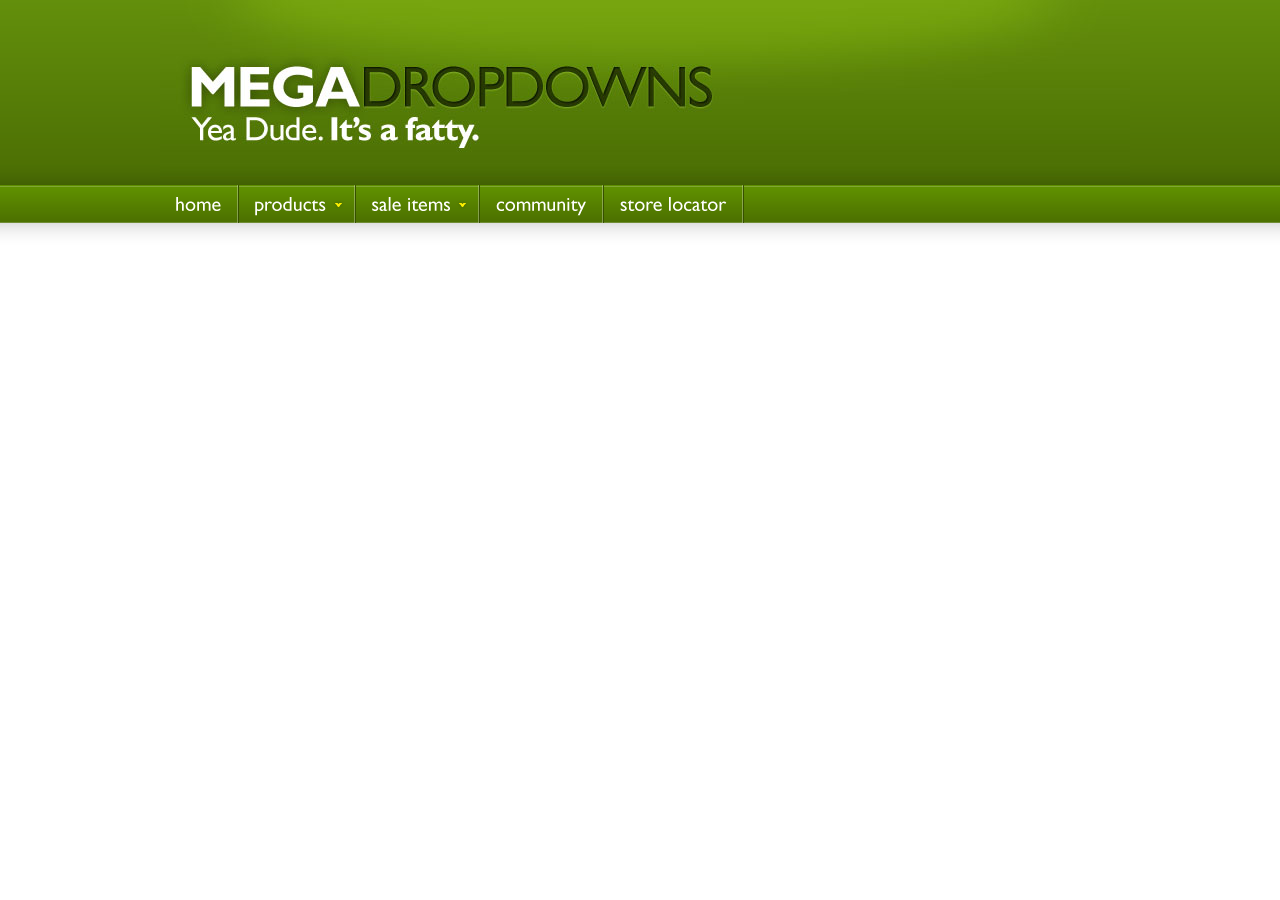
<file: library/source/mega-menu/index.html>
<!DOCTYPE html PUBLIC "-//W3C//DTD XHTML 1.0 Transitional//EN" "http://www.w3.org/TR/xhtml1/DTD/xhtml1-transitional.dtd">
<html xmlns="http://www.w3.org/1999/xhtml">
<head>
<meta http-equiv="Content-Type" content="text/html; charset=utf-8" />
<title>Mega Dropdown Menu by Soh Tanaka</title>

<style type="text/css">
body {
	margin: 0; padding: 0;
	font: normal 10px Verdana, Arial, Helvetica, sans-serif;
	background: url(body_bg.png) repeat-x;
}
*{outline: none;}
img {border: 0;}
.container {
	width: 960px;
	padding: 0;
	margin: 0 auto;
}
#header {
	background: url(header.jpg) no-repeat;
	width: 970px; height: 179px;
	float: left;
}
ul#topnav {
	margin: 0; padding: 0;
	float:left;
	width: 100%;
	list-style: none;
	font-size: 1.1em;
}
ul#topnav li {
	float: left;
	margin: 0; padding: 0;
	position: relative;
}
ul#topnav li a {
	float: left; 
	text-indent: -9999px;
	height: 44px;
}
ul#topnav li:hover a, ul#topnav li a:hover { background-position: left bottom; }
ul#topnav a.home {
	background: url(nav_home.png) no-repeat;
	width: 78px; 
}
ul#topnav a.products {
	background: url(nav_products.png) no-repeat;
	width: 117px; 
}
ul#topnav a.sale {
	background: url(nav_sale.png) no-repeat;
	width: 124px; 
}
ul#topnav a.community {
	background: url(nav_community.png) no-repeat;
	width: 124px; 
}
ul#topnav a.store {
	background: url(nav_store.png) no-repeat;
	width: 141px; 
}


ul#topnav li .sub {
	position: absolute;	
	top: 44px; left: 0;
	background: #344c00 url(sub_bg.png) repeat-x;
	padding: 20px 20px 20px;
	float: left;
	/*--Bottom right rounded corner--*/
	-moz-border-radius-bottomright: 5px;
	-khtml-border-radius-bottomright: 5px;
	-webkit-border-bottom-right-radius: 5px;
	/*--Bottom left rounded corner--*/
	-moz-border-radius-bottomleft: 5px;
	-khtml-border-radius-bottomleft: 5px;
	-webkit-border-bottom-left-radius: 5px;
	display: none;
}
ul#topnav li .row {clear: both; float: left; width: 100%; margin-bottom: 10px;}
ul#topnav li .sub ul{
	list-style: none;
	margin: 0; padding: 0;
	width: 150px;
	float: left;
}
ul#topnav .sub ul li {
	width: 100%;
	color: #fff;
}
ul#topnav .sub ul li h2 {
	padding: 0;  margin: 0;
	font-size: 1.3em;
	font-weight: normal;
}
ul#topnav .sub ul li h2 a {
	padding: 5px 0;
	background-image: none;
	color: #e8e000;
}
ul#topnav .sub ul li a {
	float: none; 
	text-indent: 0; /*--Reset text indent--*/
	height: auto;
	background: url(navlist_arrow.png) no-repeat 5px 12px;
	padding: 7px 5px 7px 15px;
	display: block;
	text-decoration: none;
	color: #fff;
}
ul#topnav .sub ul li a:hover {color: #ddd; background-position: 5px 12px ;}
</style>

</head>

<body id="home">
<div class="container">

    <div id="header"></div>
    <ul id="topnav">
    	<li>
        	<a href="index.html#" class="home">Home</a>
        </li>
        <li>
        	<a href="index.html#" class="products">Products</a>
            <div class="sub">
            	<ul>
                	<li><h2><a href="index.html#">Desktop</a></h2></li>
                	<li><a href="index.html#">Navigation Link</a></li>
                    <li><a href="index.html#">Navigation Link</a></li>
                    <li><a href="index.html#">Navigation Link</a></li>
                    <li><a href="index.html#">Navigation Link</a></li>
                    <li><a href="index.html#">Navigation Link</a></li>
                    <li><a href="index.html#">Navigation Link</a></li>
                    <li><a href="index.html#">Navigation Link</a></li>
                </ul>
                <ul>
                	<li><h2><a href="index.html#">Laptop</a></h2></li>
                	<li><a href="index.html#">Navigation Link</a></li>
                    <li><a href="index.html#">Navigation Link</a></li>
                    <li><a href="index.html#">Navigation Link</a></li>
                    <li><a href="index.html#">Navigation Link</a></li>
                    <li><a href="index.html#">Navigation Link</a></li>
                    <li><a href="index.html#">Navigation Link</a></li>
                    <li><a href="index.html#">Navigation Link</a></li>
                </ul>
                <ul>
                	<li><h2><a href="index.html#">Accessories</a></h2></li>
                	<li><a href="index.html#">Navigation Link</a></li>
                    <li><a href="index.html#">Navigation Link</a></li>
                    <li><a href="index.html#">Navigation Link</a></li>
                    <li><a href="index.html#">Navigation Link</a></li>
                    <li><a href="index.html#">Navigation Link</a></li>
                    <li><a href="index.html#">Navigation Link</a></li>
                    <li><a href="index.html#">Navigation Link</a></li>
                </ul>
                <ul>
                	<li><h2><a href="index.html#">Accessories</a></h2></li>
                	<li><a href="index.html#">Navigation Link</a></li>
                    <li><a href="index.html#">Navigation Link</a></li>
                    <li><a href="index.html#">Navigation Link</a></li>
                    <li><a href="index.html#">Navigation Link</a></li>
                    <li><a href="index.html#">Navigation Link</a></li>
                    <li><a href="index.html#">Navigation Link</a></li>
                    <li><a href="index.html#">Navigation Link</a></li>
                </ul>
                
            </div>
        </li>
        <li>
        	<a href="index.html#" class="sale">Sale</a>
            <div class="sub">
            	<div class="row">
                    <ul style="width: 225px;">
                        <li><h2><a href="index.html#">Deal of the Week</a></h2></li>
                        <li><a href="index.html#">Navigation Link - 2 Column</a></li>
                        <li><a href="index.html#">Navigation Link - 2 Column</a></li>
                        <li><a href="index.html#">Navigation Link - 2 Column</a></li>
                        <li><a href="index.html#">Navigation Link - 2 Column</a></li>
                    </ul>
                    <ul style="width: 225px;">
                        <li><h2><a href="index.html#">Clearance Items</a></h2></li>
                        <li><a href="index.html#">Navigation Link - 2 Column</a></li>
                        <li><a href="index.html#">Navigation Link - 2 Column</a></li>
                        <li><a href="index.html#">Navigation Link - 2 Column</a></li>
                        <li><a href="index.html#">Navigation Link - 2 Column</a></li>
                    </ul>
                </div>
                <div class="row">
                    <ul>
                        <li><h2><a href="index.html#">Deal of the Week</a></h2></li>
                        <li><a href="index.html#">Navigation Link</a></li>
                        <li><a href="index.html#">Navigation Link</a></li>
                        <li><a href="index.html#">Navigation Link</a></li>
                        <li><a href="index.html#">Navigation Link</a></li>
                    </ul>
                    <ul>
                        <li><h2><a href="index.html#">Clearance Items</a></h2></li>
                        <li><a href="index.html#">Navigation Link</a></li>
                        <li><a href="index.html#">Navigation Link</a></li>
                        <li><a href="index.html#">Navigation Link</a></li>
                        <li><a href="index.html#">Navigation Link</a></li>
                    </ul>
                    <ul>
                        <li><h2><a href="index.html#">Open Box Items</a></h2></li>
                        <li><a href="index.html#">Navigation Link</a></li>
                        <li><a href="index.html#">Navigation Link</a></li>
                        <li><a href="index.html#">Navigation Link</a></li>
                        <li><a href="index.html#">Navigation Link</a></li>
                    </ul>
                </div>
            </div>
        </li>
        <li>
        	<a href="index.html#" class="community">Community</a>
        </li>
        <li>
        	<a href="index.html#" class="store">Store Locator</a>
        </li>
    </ul>

</div>


<script type="text/javascript" src="jquery.min.js"></script>
<script type="text/javascript" src="jquery.hoverIntent.minified.js"></script>
<script type="text/javascript">
$(document).ready(function() {
	

	function megaHoverOver(){
		$(this).find(".sub").stop().fadeTo('fast', 1).show();
			
		//Calculate width of all ul's
		(function($) { 
			jQuery.fn.calcSubWidth = function() {
				rowWidth = 0;
				//Calculate row
				$(this).find("ul").each(function() {					
					rowWidth += $(this).width(); 
				});	
			};
		})(jQuery); 
		
		if ( $(this).find(".row").length > 0 ) { //If row exists...
			var biggestRow = 0;	
			//Calculate each row
			$(this).find(".row").each(function() {							   
				$(this).calcSubWidth();
				//Find biggest row
				if(rowWidth > biggestRow) {
					biggestRow = rowWidth;
				}
			});
			//Set width
			$(this).find(".sub").css({'width' :biggestRow});
			$(this).find(".row:last").css({'margin':'0'});
			
		} else { //If row does not exist...
			
			$(this).calcSubWidth();
			//Set Width
			$(this).find(".sub").css({'width' : rowWidth});
			
		}
	}
	
	function megaHoverOut(){ 
	  $(this).find(".sub").stop().fadeTo('fast', 0, function() {
		  $(this).hide(); 
	  });
	}


	var config = {    
		 sensitivity: 2, // number = sensitivity threshold (must be 1 or higher)    
		 interval: 100, // number = milliseconds for onMouseOver polling interval    
		 over: megaHoverOver, // function = onMouseOver callback (REQUIRED)    
		 timeout: 500, // number = milliseconds delay before onMouseOut    
		 out: megaHoverOut // function = onMouseOut callback (REQUIRED)    
	};

	$("ul#topnav li .sub").css({'opacity':'0'});
	$("ul#topnav li").hoverIntent(config);



});



</script>


</body>
</html>
</file>
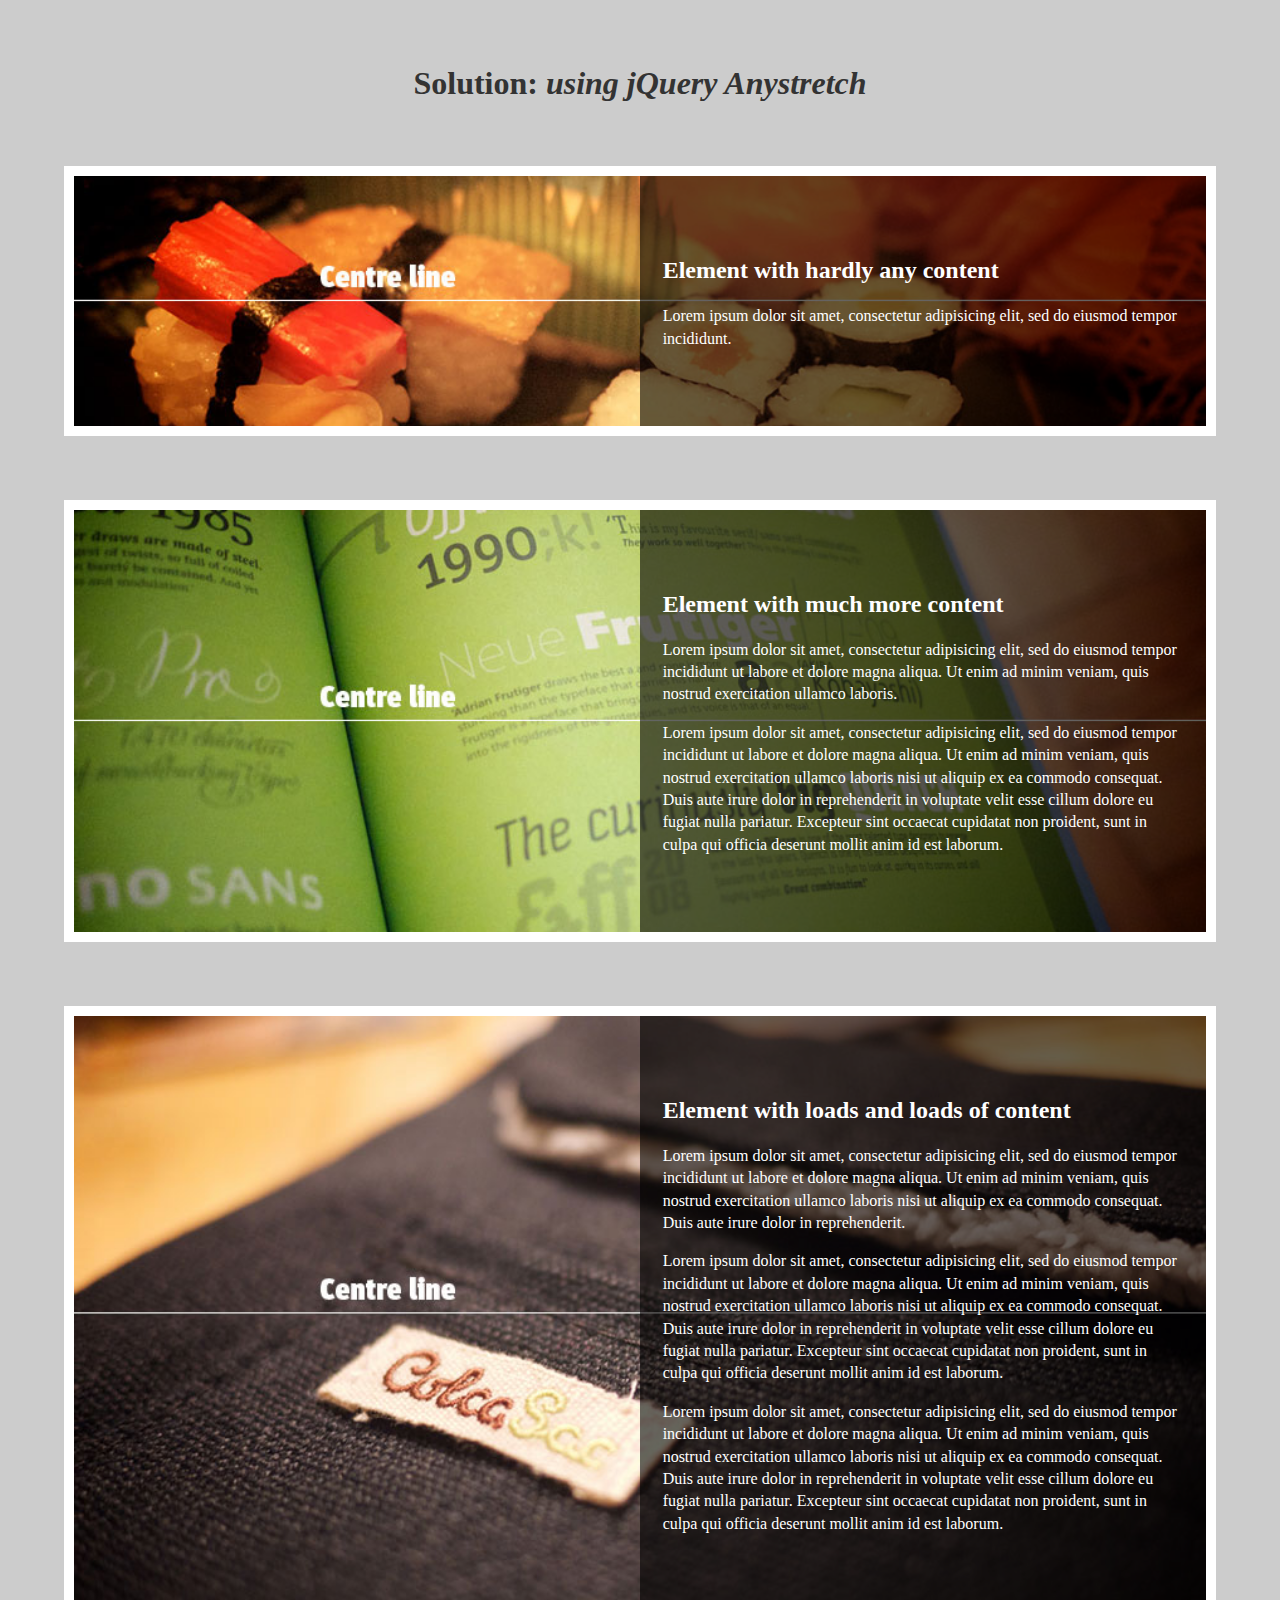
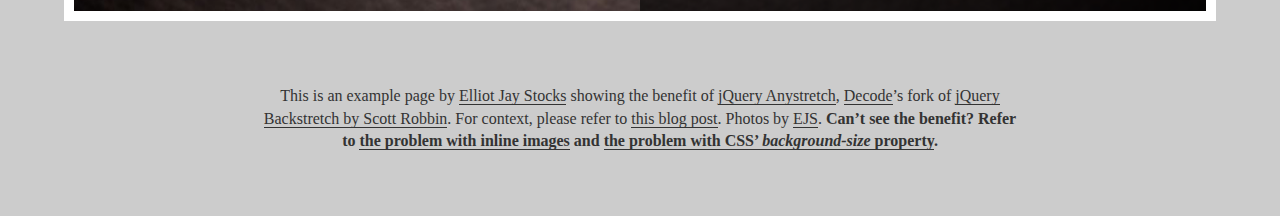
<file: library/source/jquery-scalable-backgrounds/danmillar-jquery-anystretch-29d1a89/examples/demo.html>
<!doctype html>
<html lang="en">

	<head>
		
		<title>Solution: using jQuery Anystretch</title>
		<meta charset="utf-8">
		<meta http-equiv="X-UA-Compatible" content="IE=edge,chrome=1">		
		<meta name="description" content="Just a test page to show off some CSS gubbins">
		<meta name="author" content="Elliot Jay Stocks">
		<meta name="viewport" content="width=device-width, initial-scale=1.0">
		<style type="text/css" media="screen">
			* { margin:0; padding:0; }
			body { background:#ccc; color:#fff; font:1em/1.4em Georgia, 'Times New Roman', serif; }
			h1, div + p { color:#333; text-align:center; }
			h1 { line-height:1.2em; padding:5% 20% 0 20%; }
			div + p { padding:0 20% 5% 20%; }
			h2 { font-size:1.5em; line-height:1.2em; }
			h2, p { padding:0.5em 0; }
			a { border-bottom:1px solid #333; color:#333; text-decoration:none; }
			a:hover { background:#fff; }
			div { background:yellow; border:10px solid #fff; margin:5%; }
			div div { background:rgba(0,0,0,0.6); border:none; margin:0 0 0 50%; padding:6% 2%; }
		</style>
		
	</head>
	
	<body>
		
		<h1>Solution: <em>using jQuery Anystretch</em></h1>
		
	    <div class="div01">
			<div>
	        	<h2>Element with hardly any content</h2>
				<p>Lorem ipsum dolor sit amet, consectetur adipisicing elit, sed do eiusmod tempor incididunt.</p>
			</div>
	    </div>
	
		<div class="div02">
			<div>
	        	<h2>Element with much more content</h2>
				<p>Lorem ipsum dolor sit amet, consectetur adipisicing elit, sed do eiusmod tempor incididunt ut labore et dolore magna aliqua. Ut enim ad minim veniam, quis nostrud exercitation ullamco laboris.</p>
				<p>Lorem ipsum dolor sit amet, consectetur adipisicing elit, sed do eiusmod tempor incididunt ut labore et dolore magna aliqua. Ut enim ad minim veniam, quis nostrud exercitation ullamco laboris nisi ut aliquip ex ea commodo consequat. Duis aute irure dolor in reprehenderit in voluptate velit esse cillum dolore eu fugiat nulla pariatur. Excepteur sint occaecat cupidatat non proident, sunt in culpa qui officia deserunt mollit anim id est laborum.</p>
			</div>
	    </div>
	
		<div class="div03">
			<div>
	        	<h2>Element with loads and loads of content</h2>
				<p>Lorem ipsum dolor sit amet, consectetur adipisicing elit, sed do eiusmod tempor incididunt ut labore et dolore magna aliqua. Ut enim ad minim veniam, quis nostrud exercitation ullamco laboris nisi ut aliquip ex ea commodo consequat. Duis aute irure dolor in reprehenderit.</p>
				<p>Lorem ipsum dolor sit amet, consectetur adipisicing elit, sed do eiusmod tempor incididunt ut labore et dolore magna aliqua. Ut enim ad minim veniam, quis nostrud exercitation ullamco laboris nisi ut aliquip ex ea commodo consequat. Duis aute irure dolor in reprehenderit in voluptate velit esse cillum dolore eu fugiat nulla pariatur. Excepteur sint occaecat cupidatat non proident, sunt in culpa qui officia deserunt mollit anim id est laborum.</p>
				<p>Lorem ipsum dolor sit amet, consectetur adipisicing elit, sed do eiusmod tempor incididunt ut labore et dolore magna aliqua. Ut enim ad minim veniam, quis nostrud exercitation ullamco laboris nisi ut aliquip ex ea commodo consequat. Duis aute irure dolor in reprehenderit in voluptate velit esse cillum dolore eu fugiat nulla pariatur. Excepteur sint occaecat cupidatat non proident, sunt in culpa qui officia deserunt mollit anim id est laborum.</p>
			</div>
	    </div>
	
		<p>This is an example page by <a href="http://elliotjaystocks.com/">Elliot Jay Stocks</a> showing the benefit of <a href="https://github.com/danmillar/jquery-anystretch">jQuery Anystretch</a>, <a href="http://decode.uk.com/">Decode</a>&#8217;s fork of <a href="http://srobbin.com/blog/jquery-plugins/jquery-backstretch/">jQuery Backstretch by Scott Robbin</a>. For context, please refer to <a href="http://elliotjaystocks.com/blog/better-background-images-for-responsive-web-design/">this blog post</a>. Photos by <a href="http://www.flickr.com/photos/elliotjaystocks/">EJS</a>. <strong>Can&#8217;t see the benefit? Refer to <a href="problem1.html">the problem with inline images</a> and <a href="problem2.html">the problem with CSS&#8217; <em>background-size</em> property</a>.</strong></p>

		<script src="../lib/jquery-1.7.1.min.js"></script>
		<script src="../jquery.anystretch.min.js"></script>
		
		<script>
		    $('.div01').anystretch("img01.jpg");
		    $('.div02').anystretch("img02.jpg");
		    $('.div03').anystretch("img03.jpg");
	    </script>

	</body>

</html>
</file>
